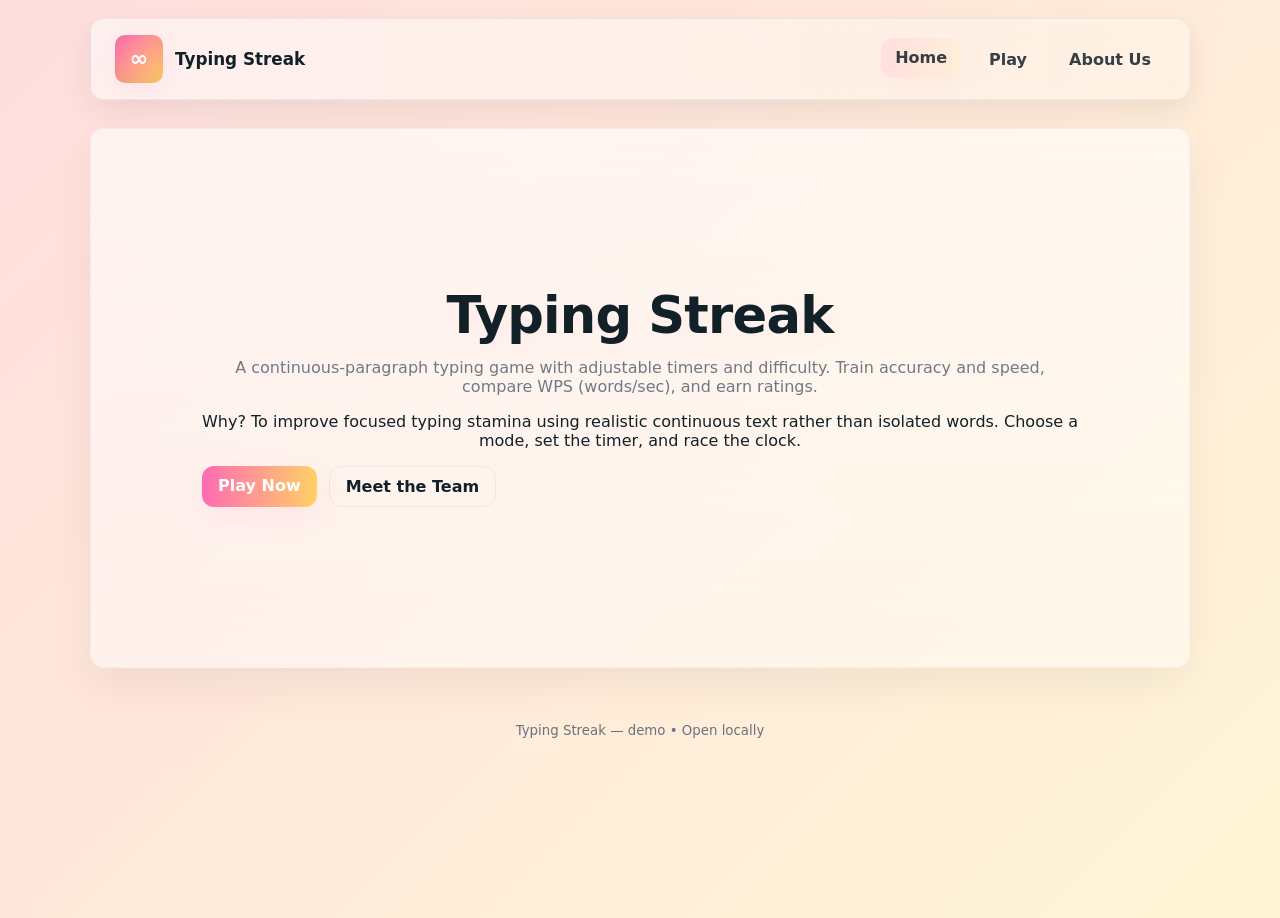
<file: index.html>
<!DOCTYPE html>
<html lang="en">
<head>
  <meta charset="utf-8" />
  <meta name="viewport" content="width=device-width,initial-scale=1" />
  <title>Typing Streak — Home</title>
  <link rel="stylesheet" href="assets/style.css">
</head>
<body>
  <header class="navbar">
    <a class="nav-logo" href="index.html" aria-label="Home">
      <div class="logo-icon" aria-hidden="true">∞</div>
      <span>Typing Streak</span>
    </a>
    <nav class="nav-links">
      <a href="index.html" class="nav-item active">Home</a>
      <a href="play.html" class="nav-item">Play</a>
      <a href="about.html" class="nav-item">About Us</a>
    </nav>
  </header>

  <main class="hero">
    <div class="hero-inner">
      <h1 class="hero-title">Typing Streak</h1>
      <p class="lead">A continuous-paragraph typing game with adjustable timers and difficulty. Train accuracy and speed, compare WPS (words/sec), and earn ratings.</p>
      <p>Why? To improve focused typing stamina using realistic continuous text rather than isolated words. Choose a mode, set the timer, and race the clock.</p>
      <div class="cta">
        <a class="btn" href="play.html">Play Now</a>
        <a class="btn ghost" href="about.html">Meet the Team</a>
      </div>
    </div>
  </main>

  <footer class="site-footer">
    <small>Typing Streak — demo • Open locally</small>
  </footer>

</body>
</html>
</file>
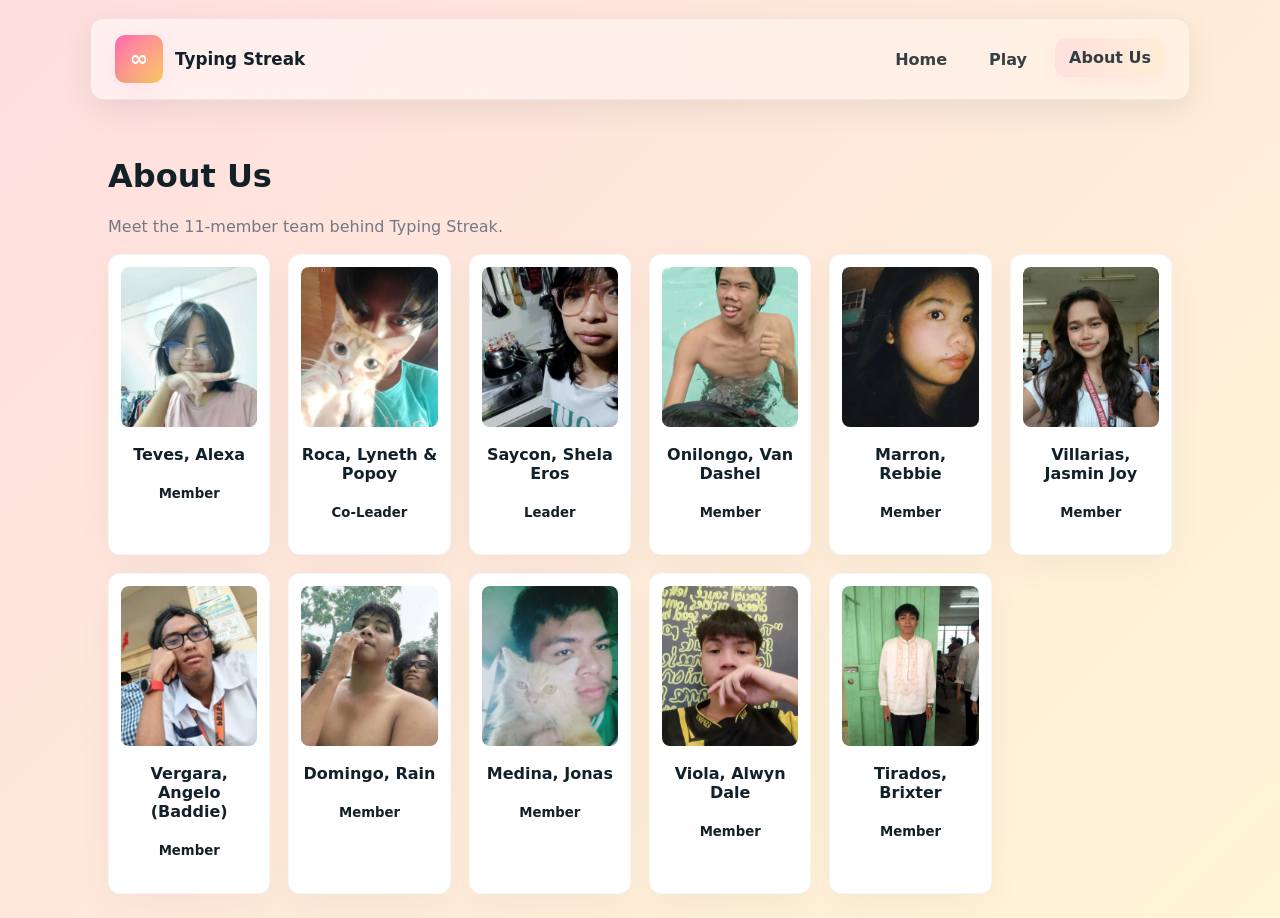
<file: about.html>
<!DOCTYPE html>
<html lang="en">
<head>
  <meta charset="utf-8" />
  <meta name="viewport" content="width=device-width,initial-scale=1" />
  <title>About Us — Typing Streak</title>
  <link rel="stylesheet" href="assets/style.css">
</head>
<body>
  <header class="navbar">
    <a class="nav-logo" href="index.html" aria-label="Home">
      <div class="logo-icon" aria-hidden="true">∞</div>
      <span>Typing Streak</span>
    </a>
    <nav class="nav-links">
      <a href="index.html" class="nav-item">Home</a>
      <a href="play.html" class="nav-item">Play</a>
      <a href="about.html" class="nav-item active">About Us</a>
    </nav>
  </header>

  <main class="container">
    <h1>About Us</h1>
    <p class="lead">Meet the 11‑member team behind Typing Streak.</p>

    <div class="team-grid">
      <!-- 11 placeholders; replace src with real photos -->
      <div class="member"><img src="Teves.jpg" alt="Teves, Alexa"><h4>Teves, Alexa</h4><h5>Member</h5></div>
      <div class="member"><img src="Roca & Popoy the goat.jpg" alt="Roca, Lyneth & Popoy"><h4>Roca, Lyneth & Popoy</h4><h5>Co-Leader</h5></div>
      <div class="member"><img src="Saycon.jpg" alt="Member 3"><h4>Saycon, Shela Eros</h4><h5>Leader</h5></div>
      <div class="member"><img src="Oni.jpg" alt="Member 4"><h4>Onilongo, Van Dashel</h4><h5>Member</h5></div>
      <div class="member"><img src="Marron.jpg" alt="Member 5"><h4>Marron, Rebbie</h4><h5>Member</h5></div>
      <div class="member"><img src="Villarias.jpg" alt="Member 6"><h4>Villarias, Jasmin Joy</h4><h5>Member</h5></div>
      <div class="member"><img src="Vergara A..jpg  " alt="Member 7"><h4>Vergara, Angelo (Baddie)</h4><h5>Member</h5></div>
      <div class="member"><img src="Domingo.jpg" alt="Member 8"><h4>Domingo, Rain</h4><h5>Member</h5></div>
      <div class="member"><img src="Medina.jpg" alt="Member 9"><h4>Medina, Jonas</h4><h5>Member</h5></div>
      <div class="member"><img src="Viola.jpg" alt="Member 10"><h4>Viola, Alwyn Dale</h4><h5>Member</h5></div>
      <div class="member"><img src="5f9a436a-0d25-421c-a441-3ce1d555f00a.jpg" alt="Tirados, Brixter"><h4>Tirados, Brixter</h4><h5>Member</h5></div>
    </div>
  </main>

</body>

</html>
</file>
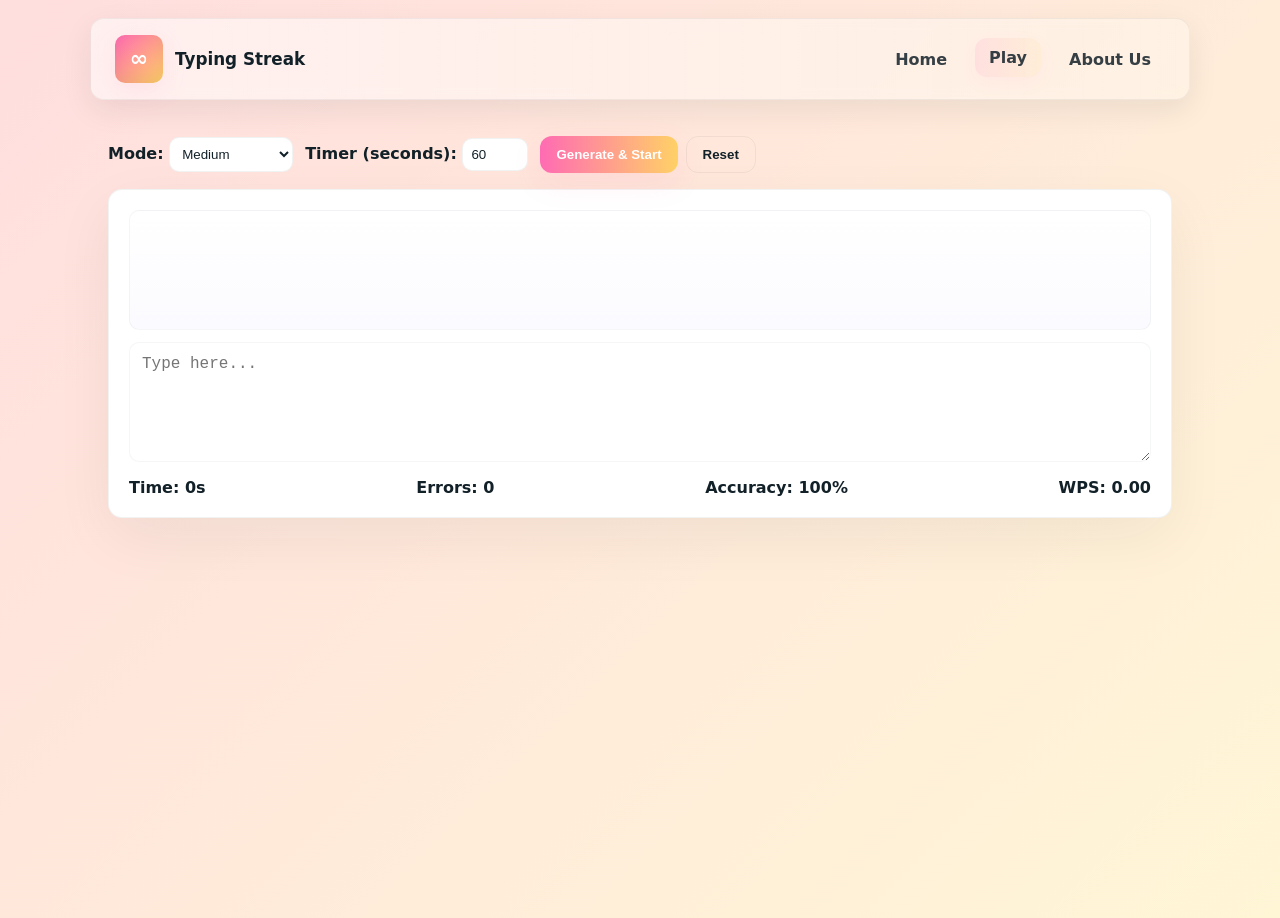
<file: play.html>
<!DOCTYPE html>
<html lang="en">
<head>
  <meta charset="utf-8" />
  <meta name="viewport" content="width=device-width,initial-scale=1" />
  <title>Typing Streakt — Play</title>
  <link rel="stylesheet" href="assets/style.css">
</head>
<body>
  <header class="navbar">
    <a class="nav-logo" href="index.html" aria-label="Home">
      <div class="logo-icon" aria-hidden="true">∞</div>
      <span>Typing Streak</span>
    </a>
    <nav class="nav-links">
      <a href="index.html" class="nav-item">Home</a>
      <a href="play.html" class="nav-item active">Play</a>
      <a href="about.html" class="nav-item">About Us</a>
    </nav>
  </header>

  <main class="container">
    <section class="controls">
      <label>Mode:
        <select id="mode">
          <option value="easy">Easy</option>
          <option value="medium" selected>Medium</option>
          <option value="hard">Hard</option>
          <option value="custom">Custom (level)</option>
        </select>
      </label>

      <label id="customLabel" style="display:none">Level:
        <input id="customLevel" type="range" min="1" max="10" value="5">
        <span id="levelVal">5</span>
      </label>

      <label id="customInputLabel" style="display:none; width:100%">Custom words / sentences:
        <textarea id="customInput" placeholder="Enter words or sentences separated by spaces, commas or new lines" style="width:100%;min-height:64px;margin-top:8px;padding:8px;border-radius:8px;border:1px solid rgba(18,32,40,0.06);"></textarea>
      </label>

      <label>Timer (seconds):
        <input id="timerInput" type="number" min="10" max="600" value="60">
      </label>

      <div class="control-actions">
        <button id="generateBtn" class="btn">Generate & Start</button>
        <button id="resetBtn" class="btn ghost">Reset</button>
      </div>
    </section>

    <section class="game-area">
      <div id="targetText" class="target" tabindex="0" aria-live="polite"></div>

      <textarea id="inputArea" placeholder="Type here..." autocomplete="off" autocorrect="off" autocapitalize="off"></textarea>

      <div class="statusbar">
        <div>Time: <strong id="timeLeft">0</strong>s</div>
        <div>Errors: <strong id="errors">0</strong></div>
        <div>Accuracy: <strong id="accuracy">100%</strong></div>
        <div>WPS: <strong id="wps">0.00</strong></div>
      </div>
    </section>
  </main>

  <!-- result modal -->
  <div id="resultModal" class="modal hidden" role="dialog" aria-modal="true">
    <div class="modal-card">
      <button class="close-btn" id="closeModal">✕</button>
      <h3>Results</h3>
      <p>Time elapsed: <span id="resTime">0</span>s</p>
      <p>Words typed (correct): <span id="resWords">0</span></p>
      <p>Errors: <span id="resErrors">0</span></p>
      <p>Accuracy: <span id="resAcc">0%</span></p>
      <p>WPS: <span id="resWps">0.00</span></p>
      <p>Rating: <strong id="resRating">—</strong></p>
      <div style="margin-top:14px"><button id="replay" class="btn">Play Again</button></div>
    </div>
  </div>

  <script src="assets/game.js"></script>
</body>
</html>
</file>
<file: assets/style.css>
:root{
  /* Updated color scheme: pink + yellow + white */
  --bg1: #ffdede;        /* soft pink */
  --bg2: #fff6d6;        /* soft yellow */
  --accent: #ff6bb3;     /* vivid pink */
  --accent-2: #ffd166;   /* strong yellow */
  --card-bg: #ffffff;
  --text-dark: #122028;
  --muted: #6b7280;
  --ui-font: "Inter", "Segoe UI", Roboto, system-ui, -apple-system, "Helvetica Neue", Arial;
  --glass: rgba(255,255,255,0.7);
  --card-border: rgba(18,32,40,0.06);
  --shadow-1: 0 10px 30px rgba(18,32,40,0.08);
}

*{box-sizing:border-box}
html,body{
  height:100%;
  margin:0;
  font-family:var(--ui-font);
  -webkit-font-smoothing:antialiased;
  -moz-osx-font-smoothing:grayscale;
  -webkit-font-feature-settings: "ss01" on;
  font-feature-settings: "ss01" on; /* standard property for compatibility */
  background: linear-gradient(135deg, var(--bg1), var(--bg2));
  color: var(--text-dark);
  -webkit-font-feature-settings: "ss01" on;
}

/* subtle global entry */
body{ animation: pageIn .48s cubic-bezier(.2,.9,.3,1) both; }

/* NAVBAR */
.navbar{
  max-width:1100px;
  margin:18px auto;
  padding:16px 24px;            /* increased padding to give more room for buttons */
  display:flex;                /* use flex so items align vertically center */
  align-items:center;
  justify-content:space-between;
  position:relative;
  background: linear-gradient(90deg, rgba(255,255,255,0.55), rgba(255,255,255,0.32));
  border-radius:14px;
  box-shadow: var(--shadow-1);
  border: 1px solid var(--card-border);
  backdrop-filter: blur(6px) saturate(120%);
  min-height:64px;             /* ensure enough vertical space for nav items */
}
.nav-logo{
  display:flex;
  align-items:center;
  gap:12px;
  text-decoration:none;
  color:var(--text-dark);
  font-weight:800;
  font-size:1.05rem;
  transform: translateZ(0);
}
.logo-icon{
  width:48px;
  height:48px;
  border-radius:10px;
  background: linear-gradient(135deg, var(--accent), var(--accent-2));
  display:flex;
  align-items:center;
  justify-content:center;
  font-weight:800;
  color: white;
  box-shadow: 0 8px 30px rgba(255,107,179,0.12), inset 0 -6px 18px rgba(0,0,0,0.06);
  transition: transform .32s cubic-bezier(.2,.9,.3,1), box-shadow .28s;
  will-change:transform;
  font-size:22px;          /* ensure infinity glyph is sized nicely */
  line-height:1;
  letter-spacing:0;
}
.logo-icon:hover{ transform: translateY(-3px) rotate(-2deg) scale(1.02); box-shadow: 0 18px 40px rgba(255,107,179,0.16); }

/* nav links pinned to top-right */
.nav-links{
  margin-left:auto;
  display:flex;
  gap:14px;
  align-items:center;
  position:static;
  top:auto;
  right:auto;
}
.nav-links .nav-item{
  padding:10px 14px;
  border-radius:12px;
  text-decoration:none;
  color:rgba(18,32,40,0.85);
  font-weight:700;
  transition: all .18s ease;
  background: transparent;
  backdrop-filter: none;
}
.nav-links .nav-item.active{
  background: linear-gradient(90deg, rgba(255,107,179,0.12), rgba(255,209,102,0.10));
  box-shadow: 0 6px 18px rgba(255,107,179,0.06);
  transform: translateY(-2px);
}
.nav-links .nav-item:hover{
  background: linear-gradient(90deg, rgba(255,107,179,0.08), rgba(255,209,102,0.06));
  transform: translateY(-2px);
}

/* Hero */
.hero{
  max-width:1100px;
  margin:28px auto;           /* centered container */
  padding:44px;
  border-radius:14px;
  display:flex;
  align-items:center;         /* vertical centering of the hero-inner */
  justify-content:center;     /* horizontal centering */
  min-height:60vh;            /* make hero tall so the "box" feels centered on the page */
  background: linear-gradient(180deg, rgba(255,255,255,0.6), rgba(255,255,255,0.46));
  box-shadow: 0 18px 46px rgba(8,16,30,0.06);
  border: 1px solid rgba(18,32,40,0.03);
  overflow: hidden;
  position: relative;
}
.hero::before{
  content:"";
  position:absolute;
  inset:0;
  pointer-events:none;
  background: radial-gradient(600px 200px at 10% 10%, rgba(255,107,179,0.06), transparent 12%),
              radial-gradient(500px 180px at 90% 90%, rgba(255,209,102,0.06), transparent 12%);
  mix-blend-mode: overlay;
}
.hero-inner{
  max-width:900px;
  text-align:center;          /* center contents inside the box on home page */
  z-index:2;
  padding:6px 12px;
}
.hero h1{font-size:2.1rem;margin:0 0 10px;color:var(--text-dark); letter-spacing:-0.6px}
.lead{opacity:.95;color:var(--muted); margin-bottom:10px}

/* Make homepage box title larger and prominent */
.hero-inner .hero-title{
  font-size: 3.2rem;
  line-height: 1.02;
  font-weight: 900;
  margin: 0 0 10px;
  color: var(--text-dark);
  letter-spacing: -0.8px;
  text-shadow: 0 6px 18px rgba(255,107,179,0.06);
  transform-origin: left center;
  transition: transform .28s cubic-bezier(.2,.9,.3,1);
}
@media (max-width:900px){
  .hero-inner .hero-title{ font-size:2.4rem; }
}
@media (max-width:520px){
  .hero-inner .hero-title{ font-size:1.6rem; }
}

/* CTAs */
.cta{display:flex;gap:12px;margin-top:14px}
.btn{
  display:inline-block;
  background: linear-gradient(90deg, var(--accent), var(--accent-2));
  color:#fff;
  padding:10px 16px;
  border-radius:12px;
  text-decoration:none;
  border:none;
  cursor:pointer;
  box-shadow: 0 10px 30px rgba(255,107,179,0.10);
  transition: transform .16s ease, box-shadow .16s ease;
  font-weight:700;
}
.btn:hover{ transform: translateY(-4px); box-shadow: 0 18px 40px rgba(255,107,179,0.14); }
.btn.ghost{ background: transparent; color: var(--text-dark); border: 1px solid rgba(18,32,40,0.06); box-shadow:none; }

/* Container & controls */
.container{max-width:1100px;margin:18px auto;padding:18px}
.controls{display:flex;gap:12px;flex-wrap:wrap;align-items:center;margin-bottom:16px}
.controls label{color:var(--text-dark); font-weight:600}
.controls input[type="number"], .controls select{
  padding:8px;border-radius:10px;border:1px solid rgba(18,32,40,0.06);background:var(--card-bg);color:var(--text-dark)
}
.controls input[type="range"]{vertical-align:middle}
.control-actions{display:flex;gap:8px}

/* Game area (cards with subtle elevation) */
.game-area{background:var(--card-bg);color:var(--text-dark);padding:20px;border-radius:14px;box-shadow:0 20px 60px rgba(18,32,40,0.06);border:1px solid var(--card-border)}
.target{
  min-height:120px;padding:14px;border-radius:10px;background:linear-gradient(180deg,#fff,#fbfbff);color:var(--text-dark);line-height:1.6;white-space:pre-wrap;overflow:auto;border:1px solid rgba(18,32,40,0.04);
  transition: box-shadow .18s, transform .18s;
}
.target:focus{ outline:none; box-shadow:0 10px 30px rgba(255,107,179,0.06); transform: translateY(-2px); }

#inputArea{
  width:100%;min-height:120px;margin-top:12px;padding:12px;border-radius:10px;border:1px solid rgba(18,32,40,0.04);font-size:1rem;resize:vertical;background:#fff;color:var(--text-dark)
}

.statusbar{display:flex;gap:12px;justify-content:space-between;margin-top:12px;color:var(--text-dark);font-weight:700}

/* Modal */
.modal{position:fixed;inset:0;display:flex;align-items:center;justify-content:center;background:rgba(6,12,22,0.36)}
.modal.hidden{display:none}
.modal-card{background:var(--card-bg);color:var(--text-dark);padding:20px;border-radius:14px;min-width:320px;max-width:540px;position:relative;box-shadow:0 30px 80px rgba(18,32,40,0.12);border:1px solid var(--card-border)}
.modal .close-btn{position:absolute;right:12px;top:12px;background:transparent;border:none;font-size:18px;cursor:pointer;color:var(--muted);padding:6px;border-radius:8px;transition:background .14s}
.modal .close-btn:hover{ background: rgba(0,0,0,0.03); color:var(--accent) }

/* team grid */
.team-grid{display:grid;grid-template-columns:repeat(auto-fill,minmax(160px,1fr));gap:18px;margin-top:18px}
.member{background:var(--card-bg);color:var(--text-dark);padding:12px;border-radius:12px;text-align:center;border:1px solid rgba(18,32,40,0.04);box-shadow:0 12px 36px rgba(18,32,40,0.04)}
.member img{width:100%;height:160px;object-fit:cover;border-radius:8px;margin-bottom:8px}
.member h4{margin:6px 0 0}

/* small utilities */
.site-footer{text-align:center;color:var(--muted);padding:24px 0}

/* Animations */
@keyframes pageIn{ from{ opacity:0; transform: translateY(12px);} to{ opacity:1; transform:none; } }
@keyframes floaty{ 0%{ transform: translateY(0);} 50%{ transform: translateY(-6px);} 100%{ transform: translateY(0);} }
.logo-icon{ animation: floaty 6s ease-in-out infinite; }

/* Add/adjust styles for per-word and per-char highlighting */
.word { display:inline-block; padding:1px 2px; border-radius:4px; transition: all .12s ease; color:var(--text-dark); }
.word.current { background: linear-gradient(90deg, rgba(255,107,179,0.12), rgba(255,209,102,0.06)); box-shadow: 0 6px 18px rgba(255,107,179,0.04); transform: translateY(-2px); }
.word.removed { opacity:0.18; transform: scale(.98); transition: opacity .18s, transform .18s; }
.word.mismatch { outline: 1px dashed rgba(255,107,179,0.14); background: rgba(255,183,200,0.04); }

/* per-character feedback inside current word */
.char { display:inline-block; min-width:8px; }
.char-ok { color: #0f5132; background: rgba(50,205,153,0.06); border-radius:3px; }
.char-wrong { color: #7f1d1d; background: rgba(255,107,179,0.04); text-decoration: underline wavy rgba(255,107,179,0.12); border-radius:3px; }

/* keep word spacing consistent */
.wspace { white-space: pre; }

/* ensure target uses monospace for better char alignment */
.target { font-family: ui-monospace, SFMono-Regular, Menlo, Monaco, "Roboto Mono", "Courier New", monospace; }

/* responsive tweaks */
@media (max-width:900px){
  .hero{padding:28px}
  .nav-links{right:12px; top:12px}
}
@media (max-width:520px){
  .nav-links{ right:10px; top:8px; gap:8px }
  .brand-text{ display:none }
  .hero{ padding:18px; min-height:180px }
  .logo-icon{ width:36px; height:36px }
}
</file>
